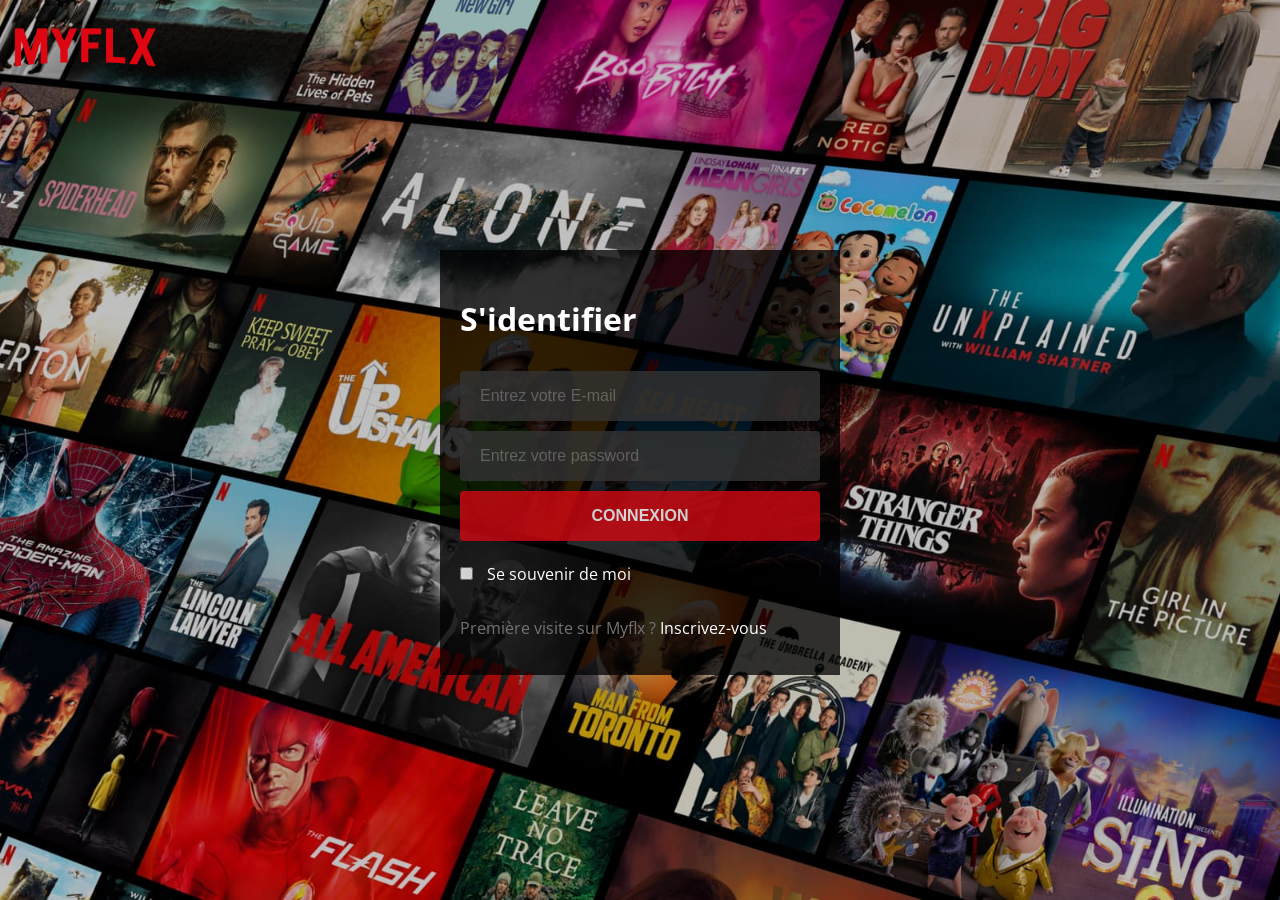
<file: index.html>
<!DOCTYPE html>
<html lang="fr">

<head>
  <meta charset="UTF-8" />
  <meta http-equiv="X-UA-Compatible" content="IE=edge" />
  <meta name="viewport" content="width=device-width, initial-scale=1.0" />
  <title>Myflx Clone : Home</title>
  <link rel="preconnect" href="https://fonts.googleapis.com" />
  <link rel="preconnect" href="https://fonts.gstatic.com" crossorigin />
  <link href="https://fonts.googleapis.com/css2?family=Open+Sans:wght@400;700&display=swap" rel="stylesheet" />
  <link rel="stylesheet" href="./css/style.css" />
</head>

<body class="page page__home">
  <nav class="nav">
    <a class="nav__link" href="index.html">
      <img class="nav__logo" src="./assets/img/logo-myflx.png" alt="logo Myflx" />
    </a>
  </nav>

  <div class="content">
    <div class="row">
      <form class="form" action="profil.html">
        <h2 class="subtitle">S'identifier</h2>

        <input class="form__input" type="email" placeholder="Entrez votre E-mail" />
        <input class="form__input" type="password" placeholder="Entrez votre password" />
        <input class="form__input form__input--submit" type="submit" value="connexion" />

        <p class="form__text">
          <input class="form__input" type="checkbox" id="save" />
          <label class="form__label" for="save">Se souvenir de moi</label>
        </p>

        <p class="form__text">
          Première visite sur Myflx ?
          <a class="form__link" href="#">Inscrivez-vous</a>
        </p>
      </form>
    </div>
  </div>
</body>

</html>
</file>
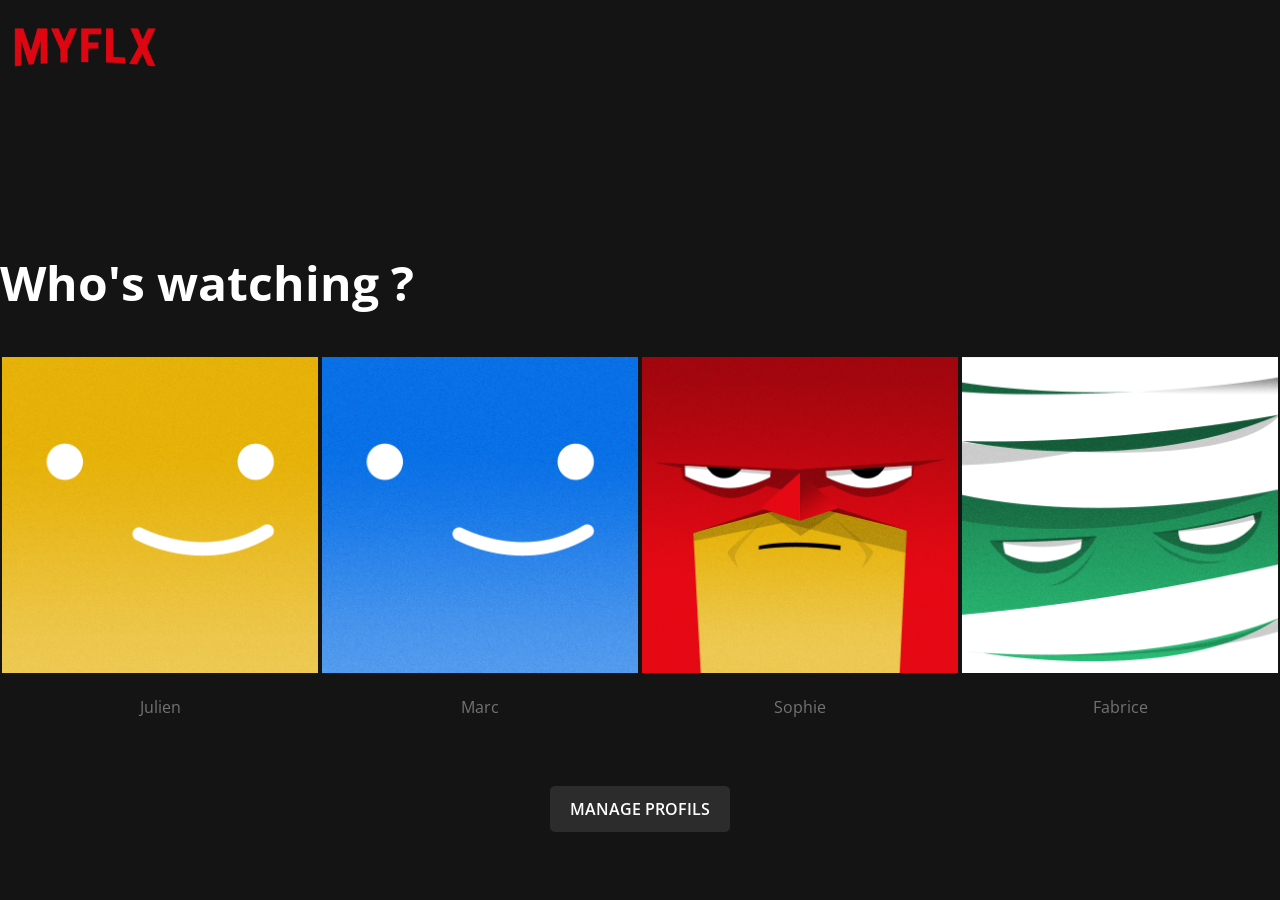
<file: profil.html>
<!DOCTYPE html>
<html lang="fr">

<head>
  <meta charset="UTF-8" />
  <meta http-equiv="X-UA-Compatible" content="IE=edge" />
  <meta name="viewport" content="width=device-width, initial-scale=1.0" />
  <title>Myflx Clone : Manage Profils</title>
  <link rel="preconnect" href="https://fonts.googleapis.com" />
  <link rel="preconnect" href="https://fonts.gstatic.com" crossorigin />
  <link href="https://fonts.googleapis.com/css2?family=Open+Sans:wght@400;700&display=swap" rel="stylesheet" />
  <link rel="stylesheet" href="./css/style.css" />
</head>

<body class="page page__profil">
  <nav class="nav">
    <a class="nav__link" href="index.html">
      <img class="nav__logo" src="./assets/img/logo-myflx.png" alt="logo Myflx" />
    </a>
  </nav>

  <section class="content">
    <h1 class="title">Who's watching ?</h1>

    <div class="row row--space-between">
      <div class="profil">
        <a class="profil__link" href="films.html">
          <img class="profil__image" src="./assets/img/avatars/avatar-1.png" alt="" />
          <p class="profil__label">Julien</p>
        </a>
      </div>

      <div class="profil">
        <a class="profil__link" href="films.html">
          <img class="profil__image" src="./assets/img/avatars/avatar-2.png" alt="" />
          <p class="profil__label">Marc</p>
        </a>
      </div>

      <div class="profil">
        <a class="profil__link" href="films.html">
          <img class="profil__image" src="./assets/img/avatars/avatar-3.png" alt="" />
          <p class="profil__label">Sophie</p>
        </a>
      </div>

      <div class="profil">
        <a class="profil__link" href="films.html">
          <img class="profil__image" src="./assets/img/avatars/avatar-4.png" alt="" />
          <p class="profil__label">Fabrice</p>
        </a>
      </div>
    </div>

    <div class="row">
      <a class="btn button" href="">Manage Profils</a>
    </div>
  </section>
</body>

</html>
</file>
<file: css/style.css>
/* =============================================
   BASE
   ============================================= */

* {
  box-sizing: border-box;
}

body {
  margin: 0;
  font-family: "Open Sans", sans-serif;
  min-height: 100vh;
}

a {
  text-decoration: none;
  color: #fff;
  border-bottom: 2px solid transparent;
}

p {
  color: #737373;
}

/* =============================================
   PAGES
   ============================================= */

.page__home {
  background: url(../assets/img/background.jpg) center/cover;
}

.page__profil,
.page__films {
  background: #141414;
}

/* =============================================
   NAVIGATION
   ============================================= */

.nav {
  min-height: 100px;
  display: flex;
  align-items: center;
}

.nav__logo {
  width: 150px;
}

.nav__link:has(.nav__logo):hover {
  border-bottom-color: transparent;
}

.nav__bar {
  display: flex;
  align-items: center;
}

.nav__link {
  margin-left: 10px;
  font-weight: 400;
  transition: all 0.3s;
}

.nav__link:hover {
  border-bottom: 2px solid #fff;
}

.page__films .nav {
  position: absolute;
  width: 100%;
  top: 0;
  left: 0;
  z-index: 9;
}

/* =============================================
   LAYOUT
   ============================================= */

.content {
  margin: 0 10%;
  margin-top: 150px;
}

.page__films .content {
  margin-top: 10px;
}

.row {
  display: flex;
  justify-content: center;
}

.row--space-between {
  justify-content: space-between;
  width: 100%;
}

.page__films .row {
  margin-top: 10px;
}

.row__col {
  width: 100%;
}

/* =============================================
   PROFILS
   ============================================= */

.profil {
  text-align: center;
}

.profil__link {
  display: block;
}

.profil__image {
  border: 2px solid transparent;
  width: 100%;
  transition: all 0.3s;
}

.profil__label {
  transition: all 0.3s;
}

.profil:hover .profil__image {
  border: 2px solid #fff;
}

.profil:hover .profil__label {
  color: #fff;
}

/* =============================================
   BUTTONS
   ============================================= */

.btn {
  display: inline-block;
  text-transform: uppercase;
  border: 1px solid #808080;
  padding: 0.5em 1.5em;
  color: #808080;
  margin-top: 50px;
  font-size: 0.9rem;
  transition: 0.3s;
}

.btn:hover {
  border: 1px solid #fff;
  color: #fff;
}

.button {
  background: rgba(51, 51, 51, 0.8);
  border: none;
  color: #fff;
  padding: 12px 20px;
  font-size: 1rem;
  font-weight: 600;
  border-radius: 5px;
  transition: all 0.3s;
}

.button i {
  margin-right: 5px;
}

.button:hover {
  background: rgba(51, 51, 51, 1);
  cursor: pointer;
}

/* =============================================
   VIDEO
   ============================================= */

.video {
  height: 600px;
  overflow: hidden;
}

.video__player {
  width: 100%;
  height: 100%;
  object-fit: cover;
}

/* =============================================
   TYPOGRAPHY
   ============================================= */

.title {
  color: #fff;
  font-size: 3rem;
}

.subtitle {
  color: #fff;
  font-size: 2rem;
}

/* =============================================
   FORM
   ============================================= */

.form {
  background: rgba(0, 0, 0, 0.75);
  color: #fff;
  width: 400px;
  display: flex;
  flex-direction: column;
  padding: 20px;
}

.form__input {
  padding: 16px 20px;
  margin: 5px 0;
  border: none;
  background: #333;
  font-size: 1rem;
  color: #fff;
  border-radius: 4px;
  opacity: 0.8;
  outline: none;
  transition:
    opacity 0.2s,
    background 0.2s;
}

.form__input--submit {
  background: rgb(211, 8, 18);
  font-weight: 700;
  text-transform: uppercase;
}

.form__input--submit:hover {
  cursor: pointer;
  background: rgb(173, 7, 15);
}

.form__input[type="email"]:focus,
.form__input[type="password"]:focus,
.form__input[type="email"]:hover,
.form__input[type="password"]:hover {
  opacity: 1;
  background: rgb(34, 34, 34);
}

.form__label {
  color: #fff;
  margin-left: 10px;
}

.form__text {
  color: #737373;
}

.form__link {
  color: #fff;
}

/* =============================================
   UTILS
   ============================================= */

.pl-5 {
  padding-left: 50px;
}

/* =============================================
   RESPONSIVE – GÉNÉRAL
   ============================================= */

@media (min-width: 1025px) {
  .content {
    margin-left: auto;
    margin-right: auto;
    max-width: 1400px;
  }

  .page__films .content {
    margin-top: 10px;
  }

  .video {
    width: 100%;
    max-width: 100%;
    height: 600px;
    overflow: hidden;
  }

  .video__player {
    width: 100%;
    height: 100%;
    object-fit: cover;
  }

  .page__films .row--space-between {
    justify-content: space-between;
    width: 100%;
  }

  .page__films .row--space-between img {
    width: calc(25% - 10px);
    object-fit: cover;
  }

  .page__films .row {
    justify-content: center;
  }

  .page__films .row .row__col {
    width: 100%;
  }

  .page__films .subtitle {
    font-size: 2rem;
  }

  .page__films .pl-5 {
    padding-left: 50px;
    padding-top: 0;
  }
}

@media (max-width: 1024px) {
  .content {
    margin: 0 5%;
    margin-top: 120px;
  }

  .title {
    font-size: 2.5rem;
  }
}

@media (max-width: 768px) {
  .nav {
    min-height: 70px;
  }

  .nav__logo {
    width: 120px;
  }

  .nav__bar {
    display: flex;
    flex-wrap: wrap;
    justify-content: center;
    gap: 10px;
  }

  .content {
    margin: 0 5%;
    margin-top: 100px;
  }

  .title {
    font-size: 2rem;
  }

  .form {
    width: 90%;
    margin: 0 auto;
  }

  .video {
    height: 40vh;
  }

  .row--space-between {
    flex-wrap: wrap;
    gap: 10px;
  }

  .profil {
    width: 45%;
    margin-bottom: 20px;
  }

  .pl-5 {
    padding-left: 20px;
  }
}

@media (max-width: 480px) {
  .nav {
    min-height: 60px;
  }

  .nav__logo {
    width: 100px;
  }

  .content {
    margin: 0 15px;
    margin-top: 80px;
  }

  .title {
    font-size: 1.6rem;
  }

  .subtitle {
    font-size: 1.1rem;
  }

  .form {
    width: 100%;
    padding: 15px;
  }

  .form__input {
    font-size: 0.95rem;
    padding: 12px 15px;
  }

  .button {
    font-size: 0.9rem;
    padding: 10px 15px;
  }

  .profil {
    width: 45%;
  }

  .video {
    height: 35vh;
  }

  .row__col {
    width: 100%;
  }
}

/* =============================================
   RESPONSIVE – FILMS PAGE
   ============================================= */

@media (max-width: 1200px) {
  .page__films .content {
    margin-top: 80px;
  }

  .page__films .video {
    height: 500px;
  }

  .page__films .row--space-between img {
    width: calc(25% - 10px);
    object-fit: cover;
  }
}

@media (max-width: 1024px) {
  .page__films .content {
    margin-top: 70px;
  }

  .page__films .video {
    height: 450px;
  }

  .page__films .row--space-between img {
    width: calc(25% - 8px);
  }
}

@media (max-width: 768px) {
  .page__films .content {
    margin-top: 60px;
  }

  .page__films .video {
    height: 40vh;
  }

  .page__films .row--space-between img {
    width: calc(50% - 5px);
  }

  .page__films .row {
    flex-wrap: wrap;
  }

  .page__films .row .row__col {
    width: 100%;
  }

  .page__films .pl-5 {
    padding-left: 0;
    padding-top: 20px;
  }
}

@media (max-width: 480px) {
  .page__films .content {
    margin-top: 40px;
  }

  .page__films .video {
    height: 35vh;
  }

  .page__films .row--space-between img {
    width: 100%;
  }

  .page__films .subtitle {
    font-size: 1.3rem;
  }

  .page__films .button {
    font-size: 0.85rem;
    padding: 10px 14px;
  }
}
</file>
